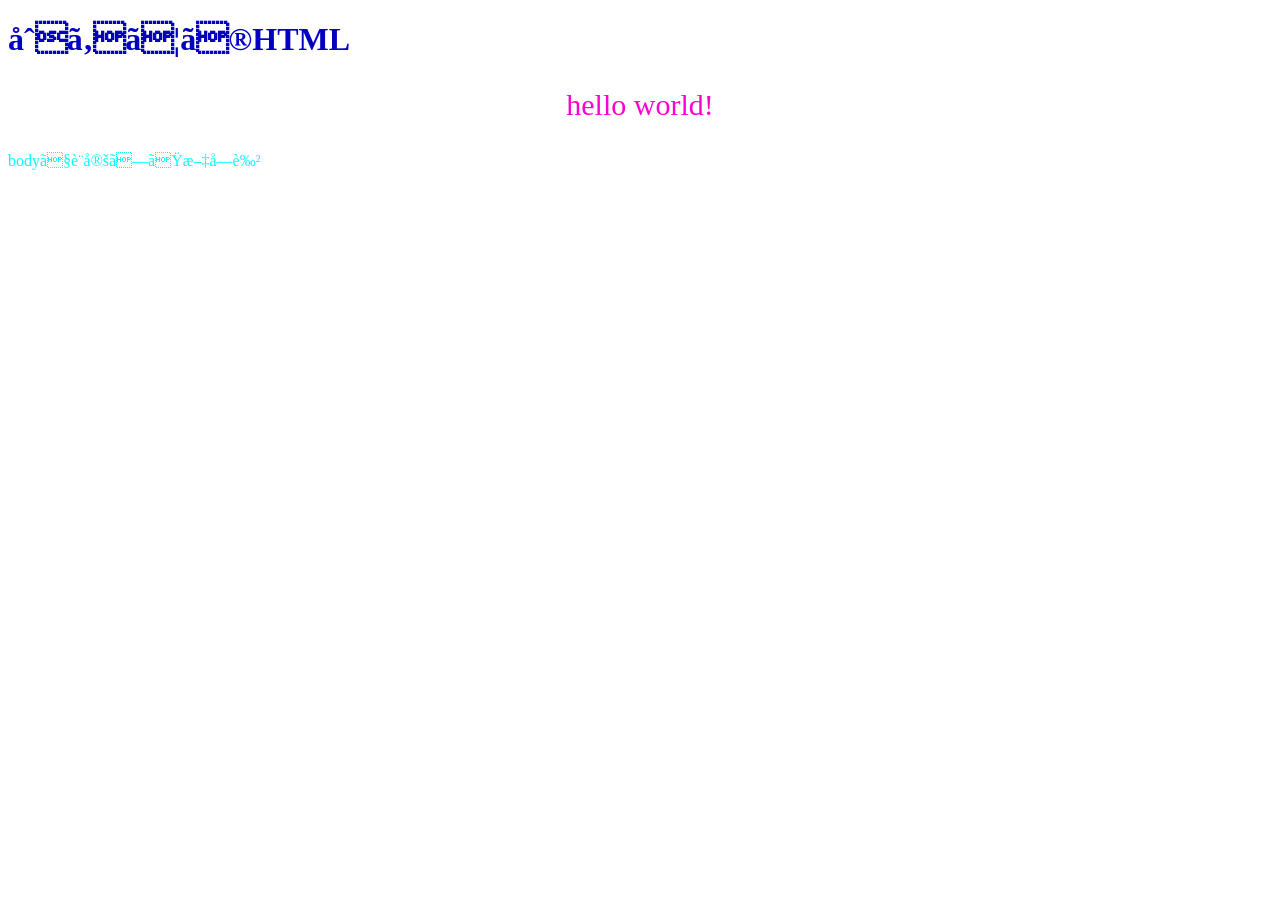
<file: index.html>
<!DOCTYPE html>
<html lang="ja">

<head>
    <meta charset="utc-8">
    <title>初めてのHTML</title>
    <link rel="stylesheet" href="style.css">
</head>
<body>
<h1>初めてのHTML</h1>
<p>hello world!</p>
<div>bodyで設定した文字色</div>
</body>
    
</html>
</file>
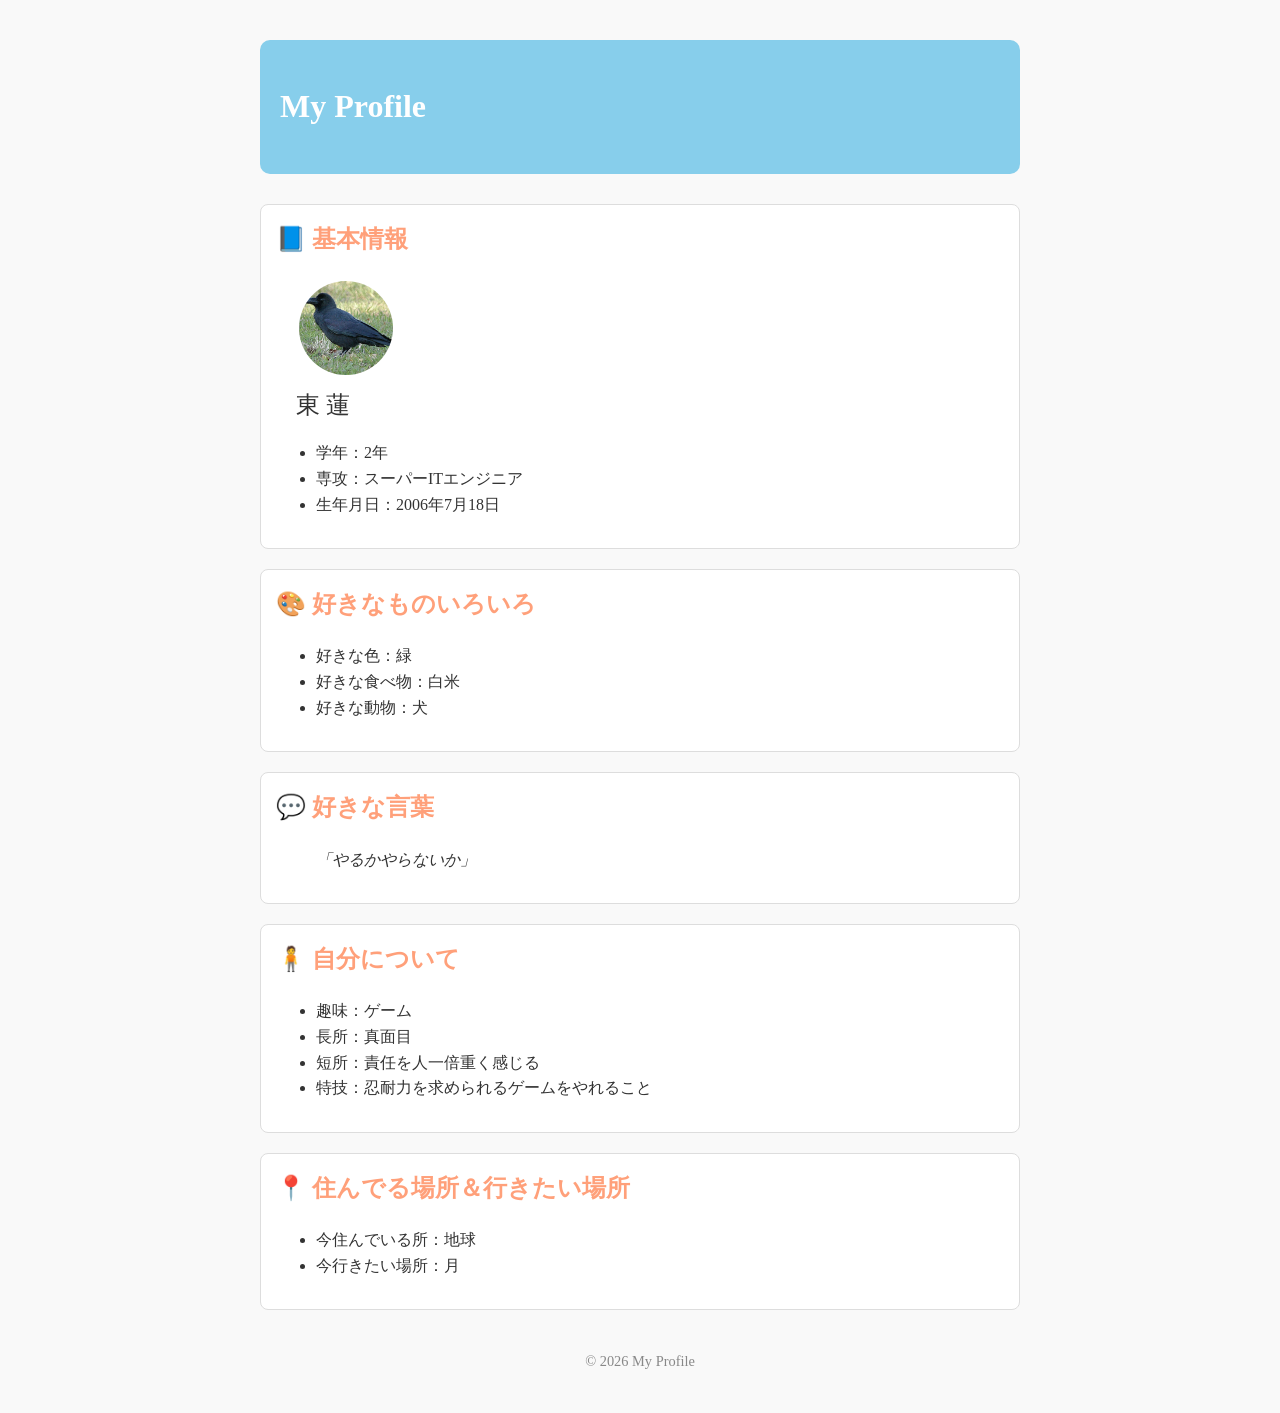
<file: profile.html>
<!DOCTYPE html>
<html lang="ja">
<head>
  <meta charset="UTF-8">
  <title>My Profile</title>
  <link rel="stylesheet" href="css/profile.css">
</head>
<body>
  <div class="container">
    <header>
      <h1>My Profile</h1>
    </header>

    <section id="profile">
      <h2>📘 基本情報</h2>
      <img src="profile.jpg" alt="プロフィール画像" class="profile-img">
      <p class="profile-name">東 蓮</p>
      <ul>
        <li>学年：2年</li>
        <li>専攻：スーパーITエンジニア</li>
        <li>生年月日：2006年7月18日</li>
      </ul>
    </section>

    <section id="fav-things">
      <h2>🎨 好きなものいろいろ</h2>
      <ul>
        <li>好きな色：緑</li>
        <li>好きな食べ物：白米</li>
        <li>好きな動物：犬</li>
      </ul>
    </section>

    <section id="fav-words">
      <h2>💬 好きな言葉</h2>
      <p>「やるかやらないか」</p>
    </section>

    <section id="about-me">
      <h2>🧍 自分について</h2>
      <ul>
        <li>趣味：ゲーム</li>
        <li>長所：真面目</li>
        <li>短所：責任を人一倍重く感じる</li>
        <li>特技：忍耐力を求められるゲームをやれること</li>
      </ul>
    </section>

    <section id="place">
      <h2>📍 住んでる場所＆行きたい場所</h2>
      <ul>
        <li>今住んでいる所：地球</li>
        <li>今行きたい場所：月</li>
      </ul>
    </section>

    <footer>
      <p>&copy; 2026 My Profile</p>
    </footer>
  </div>
</body>
</html>
</file>
<file: style.css>
@charset "UTC-8";

body {
    background: rgb(95.128,224);
    color: rgb(12, 249, 253)
}

h1{
    color: rgb(3,0,192)
}

p {
    color:rgb(255,0,208);
    font-size: 30px;
    text-align: center;
    border-bottom: 1px;
}
</file>
<file: css/profile.css>
@charset "UTF-8";  /* 文字コードをUTF-8に指定（日本語などの文字化けを防ぐ） */

* {
  box-sizing: border-box;  /* パディングやボーダーを含めて要素のサイズを計算する */
}

body {
  /*** 任意の色を設定 ***/
  background-color: #f9f9f9;  /* 背景色 */

  color: #333;                /* 文字色を濃いグレーに設定（読みやすさ重視） */
  line-height: 1.6;             /* 行間を少し広めにして読みやすくする */
  margin: 0;                    /* デフォルトのマージンをリセット */
  padding: 0;                   /* デフォルトのパディングをリセット */
}

.container {
  max-width: 800px;       /* コンテンツの最大幅を800pxに制限 */
  margin: 40px auto;      /* 上下に40pxの余白を、左右は中央揃え */
  padding: 0 20px;        /* 左右に20pxの余白を追加（内部余白） */
}

header {
  /*** 任意の色を設定 ***/
  background-color: #87ceeb;  /* 背景色 */
  color: white;               /* 文字色 */

  display: flex;                /* フレックスボックスで横並びにする */
  align-items: center;          /* 垂直方向の中央揃え */
  padding: 20px;                /* 内側の余白を20pxに設定 */
  border-radius: 10px;          /* 角を丸くする */
  margin-bottom: 30px;          /* 下に30pxの余白を追加（セクション間のスペース） */
}

.profile-img {
  width: 100px;               /* 幅を100pxに設定 */
  height: 100px;              /* 高さを100pxに設定 */
  border-radius: 50%;         /* 丸いプロフィール画像にする */
  object-fit: cover;          /* 画像を枠にぴったりおさめる */
  margin-left: 20px;          /* 左に余白をつけて見やすく */
  border: 3px solid white;  /* 白い縁取りを追加 */
}

.profile-name {
  font-size: 1.5em;         /* 通常の1.5倍の大きさにする */
  margin: 0 0 0 20px;       /* 左にだけ余白を追加して画像と分離 */
}

section {
  background: white;      /* セクション背景色 */
  border: 1px solid #ddd; /* 枠線 */
  border-radius: 8px;       /* 少し角を丸める */
  padding: 15px;            /* 内部余白を追加 */
  margin-top: 20px;         /* 上に余白を追加して次のセクションと区切る */
}

h2 {
  /*** 任意の色を設定 ***/
  color: #ffa07a;        /* 見出し色 */
  
  margin-top: 0;           /* 見出しの上の余白をなくす（セクションとの密着防止） */
}

#fav-words p {
  font-style: italic;      /* 引用部分を斜体にして強調 */
  margin-left: 40px;
}

footer {
  text-align: center;      /* テキストを中央揃え */
  margin-top: 40px;        /* 上に余白を追加（コンテンツと区切る） */
  font-size: 0.9em;        /* フッターの文字を少し小さめに */
  color: #888;           /* 薄いグレーで目立たせすぎない */
}
</file>
